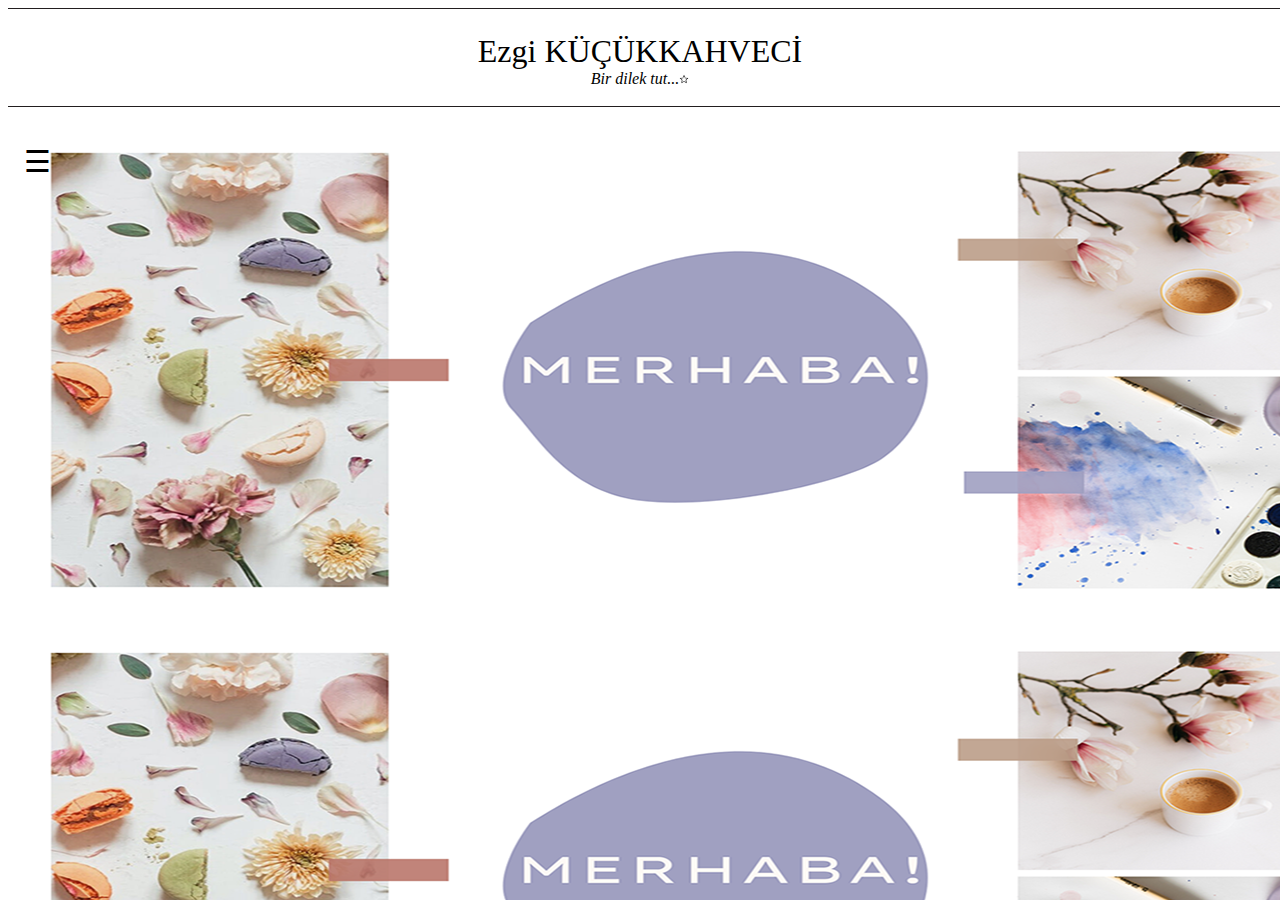
<file: index.html>
﻿<html>

<head>
<meta content="text/html; charset=utf-8" http-equiv="Content-Type">
<title>Ezgi KÜÇÜKKAHVECİ</title>
</head>

<frameset border="0" frameborder="0" framespacing="1" rows="120,*">
	<frame name="header" noresize="noresize" scrolling="no" src="ust.html" target="_self">
	<frame name="main" scrolling="auto" src="alt.html">
	<noframes>
	<body>

	<p>This page uses frames, but your browser doesn't support them.</p>

	</body>
	</noframes>
</frameset>

</html>
</file>
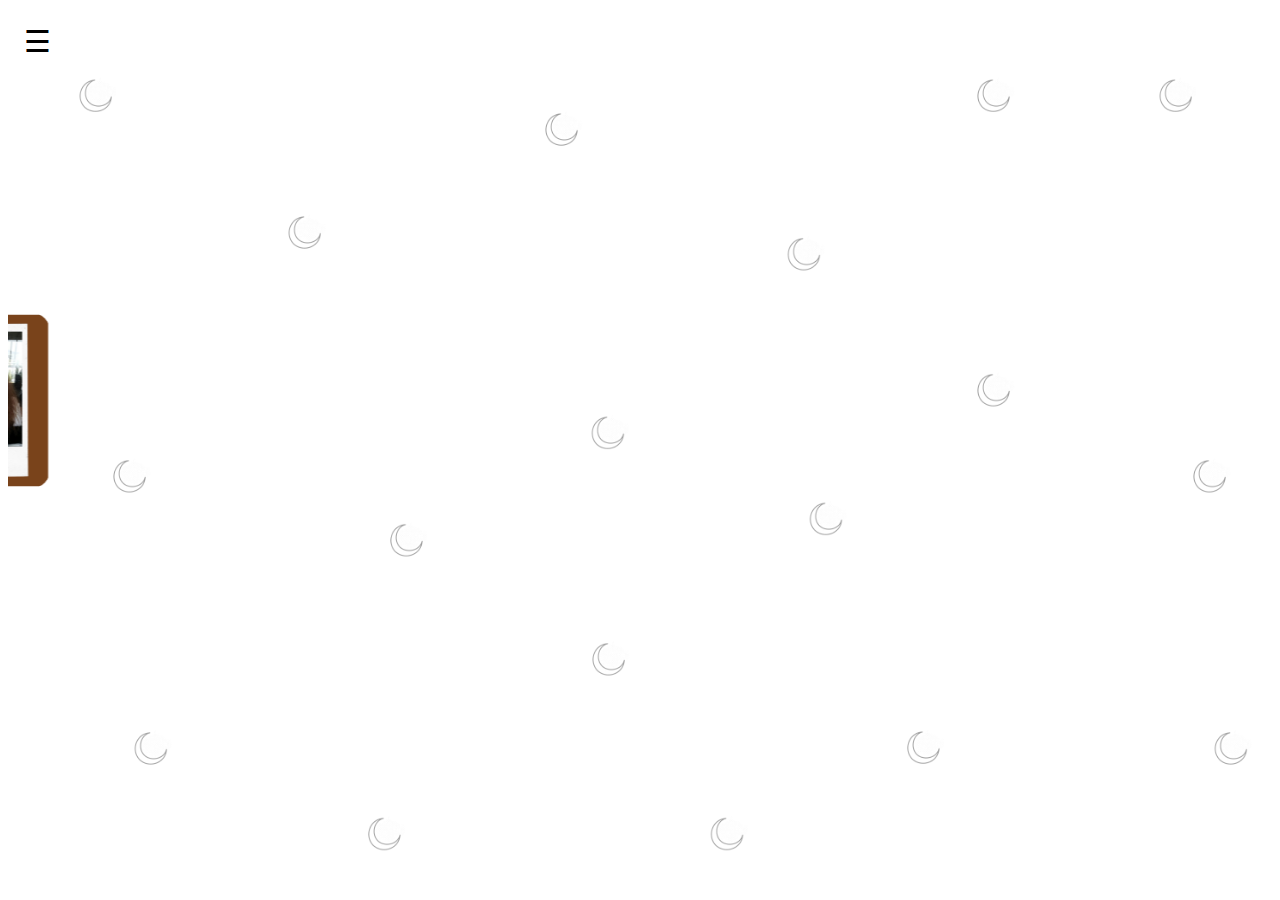
<file: album.html>
﻿<!DOCTYPE html PUBLIC "-//W3C//DTD XHTML 1.0 Transitional//EN" "http://www.w3.org/TR/xhtml1/DTD/xhtml1-transitional.dtd">
<html xmlns="http://www.w3.org/1999/xhtml">

<head>
<meta content="tr" http-equiv="Content-Language" />
<meta content="text/html; charset=utf-8" http-equiv="Content-Type" />
<title>album</title>

<link rel="stylesheet" type="text/css" href="style.css">
</head>

 <head>
<meta name="viewport" content="width=device-width, initial-scale=1">
<style>
.sidenav {
  height: 100%;
  width: 0;
  position: fixed;
  z-index: 1;
  top: 0;
  left: 0;
  background-color: #FFFFFF;
  overflow-x: hidden;
  transition: 0.5s;
  padding-top: 60px;
}

.sidenav a {
  padding: 8px 8px 8px 32px;
  text-decoration: none;
  font-size: 25px;
  color: #818181;
  display: block;
  transition: 0.3s;
}

.sidenav a:hover {
  color: #f1f1f1;
}

.sidenav .closebtn {
  position: absolute;
  top: 0;
  right: 25px;
  font-size: 36px;
  margin-left: 50px;
}

#main {
  transition: margin-left .5s;
  padding: 16px;
}

@media screen and (max-height: 450px) {
  .sidenav {padding-top: 15px;}
  .sidenav a {font-size: 18px;}
}
.auto-style1 {
	height: 100%;
	width: 0;
	position: fixed;
	z-index: 1;
	top: 0;
	left: 0;
	overflow-x: hidden;
	transition-duration: 0.5s;
	text-align: center;
	padding-top: 15px;
	background-color: #FFFFFF;
}
.auto-style2 {
	border-width: 0px;
}
</style>
</head>

<div id="YanMenu" class="sidenav">
<a href="javascript:void(0)" class="closebtn" onclick="closeNav()">
 &times;</a>


    <a href="alt.html" target="main">
    <img alt="" height="60" src="1.png" width="90" class="auto-style2"></a><br>
    <a href="Hakkımda.html" target="main">
    <img alt="" height="60" src="2.png" width="90" class="auto-style2"></a><br>
    <a href="ozgecmis.html" target="main">
    <img alt="" height="60" src="3.png" width="90" class="auto-style2"></a><br>
    <a href="album.html" target="main">
    <img alt="" height="60" src="4.png" width="90" class="auto-style2"></a><br>
    <a href="iletisim.html" target="main">
    <img alt="" height="60" src="5.png" width="90" class="auto-style2"></a><br>

     </div>

<div id="main">

  <span style="font-size:30px;cursor:pointer" onclick="openNav()">

  &#9776; </span>

</div>

<script>
function openNav() {
  document.getElementById("YanMenu").style.width = "160px";
  document.getElementById("main").style.marginLeft = "160px";
  document.body.style.backgroundColor = "rgba(0,0,0,0.4)";
}

function closeNav() {
  document.getElementById("YanMenu").style.width = "0";
  document.getElementById("main").style.marginLeft= "0";
  document.body.style.backgroundColor = "white";
}
</script>
   
<body>

<marquee><img class="buyuyenresim" src="8.png" width="185" height="185" >&nbsp;&nbsp;&nbsp;&nbsp;&nbsp;&nbsp;&nbsp;&nbsp;&nbsp;&nbsp;&nbsp;&nbsp;&nbsp;&nbsp;&nbsp;&nbsp;&nbsp;&nbsp;&nbsp;&nbsp;&nbsp;&nbsp;&nbsp;&nbsp;&nbsp;&nbsp;&nbsp;&nbsp; &nbsp;&nbsp;&nbsp;&nbsp;&nbsp;&nbsp;&nbsp;&nbsp;&nbsp;&nbsp;&nbsp;&nbsp;&nbsp;&nbsp;&nbsp;&nbsp;&nbsp;&nbsp;&nbsp;&nbsp;&nbsp;&nbsp;&nbsp;&nbsp;&nbsp;&nbsp;&nbsp;&nbsp;&nbsp;&nbsp; &nbsp;&nbsp;&nbsp; &nbsp;<img class="buyuyenresim" src="9.png" width="185" height="185" >&nbsp;&nbsp;&nbsp;&nbsp;&nbsp;&nbsp;&nbsp;&nbsp;&nbsp;&nbsp;&nbsp;&nbsp;&nbsp;&nbsp;&nbsp;&nbsp;&nbsp;&nbsp;&nbsp;&nbsp;&nbsp;&nbsp;&nbsp;&nbsp;&nbsp;&nbsp;&nbsp;&nbsp; &nbsp;&nbsp;&nbsp;&nbsp;&nbsp;&nbsp;&nbsp;&nbsp;&nbsp;&nbsp;&nbsp;&nbsp;&nbsp;&nbsp;&nbsp;&nbsp;&nbsp;&nbsp;&nbsp;&nbsp;&nbsp;&nbsp;&nbsp;&nbsp;&nbsp;&nbsp;&nbsp;&nbsp;&nbsp;&nbsp; &nbsp;&nbsp;&nbsp; &nbsp;<img class="buyuyenresim" src="10.png" width="185" height="185" ></marquee>
<marquee direction="right"><img class="buyuyenresim" src="11.png" width="185" height="185" >&nbsp;&nbsp;&nbsp;&nbsp;&nbsp;&nbsp;&nbsp;&nbsp;&nbsp;&nbsp;&nbsp;&nbsp;&nbsp;&nbsp;&nbsp;&nbsp;&nbsp;&nbsp;&nbsp;&nbsp;&nbsp;&nbsp;&nbsp;&nbsp;&nbsp;&nbsp;&nbsp;&nbsp; &nbsp;&nbsp;&nbsp;&nbsp;&nbsp;&nbsp;&nbsp;&nbsp;&nbsp;&nbsp;&nbsp;&nbsp;&nbsp;&nbsp;&nbsp;&nbsp;&nbsp;&nbsp;&nbsp;&nbsp;&nbsp;&nbsp;&nbsp;&nbsp;&nbsp;&nbsp;&nbsp;&nbsp;&nbsp;&nbsp; &nbsp;&nbsp;&nbsp; &nbsp;<img class="buyuyenresim" src="12.png" width="185" height="185" >&nbsp;&nbsp;&nbsp;&nbsp;&nbsp;&nbsp;&nbsp;&nbsp;&nbsp;&nbsp;&nbsp;&nbsp;&nbsp;&nbsp;&nbsp;&nbsp;&nbsp;&nbsp;&nbsp;&nbsp;&nbsp;&nbsp;&nbsp;&nbsp;&nbsp;&nbsp;&nbsp;&nbsp; &nbsp;&nbsp;&nbsp;&nbsp;&nbsp;&nbsp;&nbsp;&nbsp;&nbsp;&nbsp;&nbsp;&nbsp;&nbsp;&nbsp;&nbsp;&nbsp;&nbsp;&nbsp;&nbsp;&nbsp;&nbsp;&nbsp;&nbsp;&nbsp;&nbsp;&nbsp;&nbsp;&nbsp;&nbsp;&nbsp; &nbsp;&nbsp;&nbsp; &nbsp;<img class="buyuyenresim" src="13.png" width="185" height="185" ></marquee>


</body> 
   
<body style="background-image: url('15.png')">

</html>
</file>
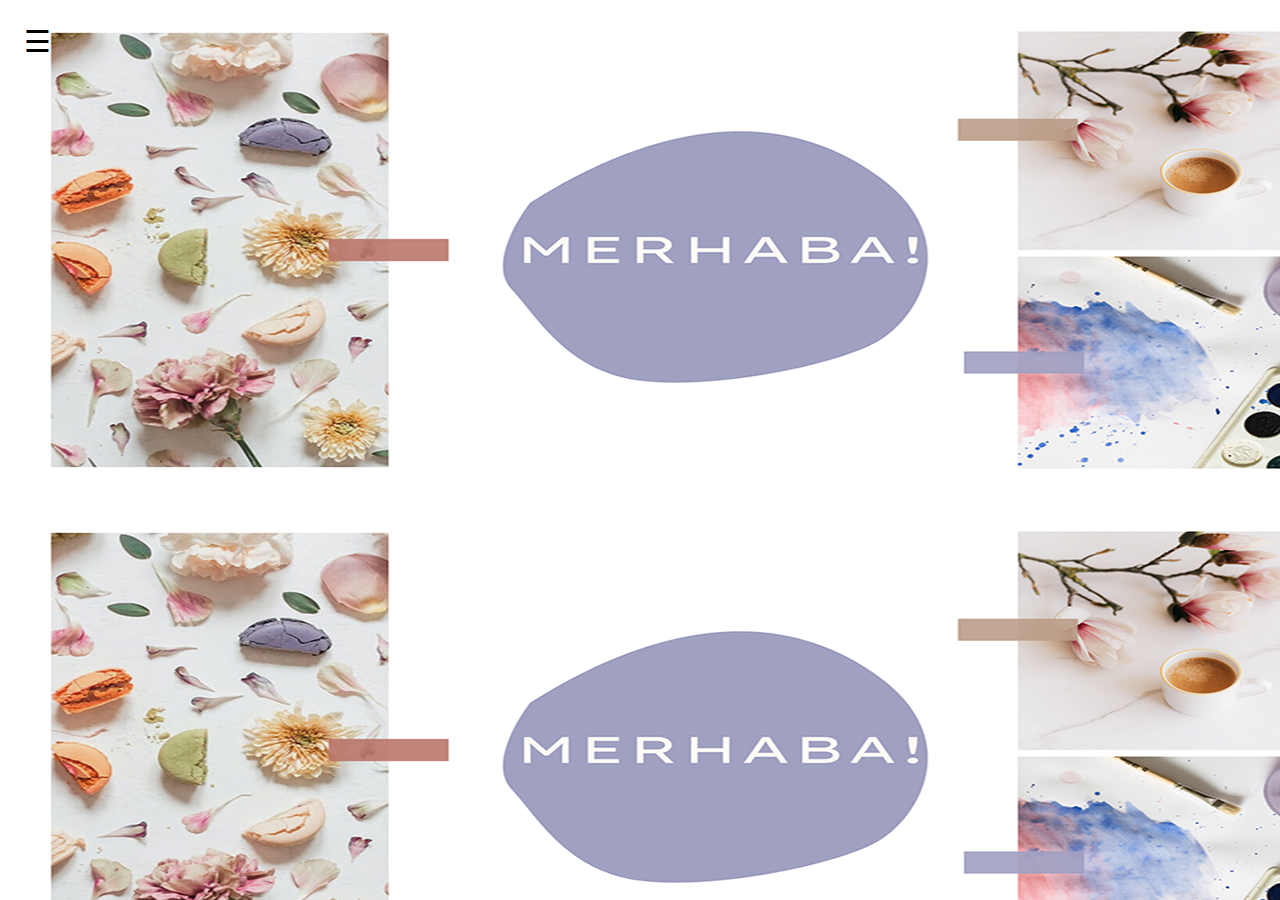
<file: alt.html>
﻿<html>
<head>
<meta name="viewport" content="width=device-width, initial-scale=1">
<style>
.sidenav {
  height: 100%;
  width: 0;
  position: fixed;
  z-index: 1;
  top: 0;
  left: 0;
  background-color: #FFFFFF;
  overflow-x: hidden;
  transition: 0.5s;
  padding-top: 60px;
}

.sidenav a {
  padding: 8px 8px 8px 32px;
  text-decoration: none;
  font-size: 25px;
  color: #818181;
  display: block;
  transition: 0.3s;
}

.sidenav a:hover {
  color: #f1f1f1;
}

.sidenav .closebtn {
  position: absolute;
  top: 0;
  right: 25px;
  font-size: 36px;
  margin-left: 50px;
}

#main {
  transition: margin-left .5s;
  padding: 16px;
}

@media screen and (max-height: 450px) {
  .sidenav {padding-top: 15px;}
  .sidenav a {font-size: 18px;}
}
.auto-style2 {
	border-width: 0px;
}
</style>
</head>
<body style="background-image: url('17.png')">

<div id="YanMenu" class="sidenav">
<a href="javascript:void(0)" class="closebtn" onclick="closeNav()">
 &times;</a>
    <a href="alt.html" target="main">
    <img alt="" height="60" src="1.png" width="90" class="auto-style2"></a><br>
    <a href="hakkimda.html" target="main">
    <img alt="" height="60" src="2.png" width="90" class="auto-style2"></a><br>
    <a href="ozgecmis.html" target="main">
    <img alt="" height="60" src="3.png" width="90" class="auto-style2"></a><br>
    <a href="album.html" target="main">
    <img alt="" height="60" src="4.png" width="90" class="auto-style2"></a><br>
    <a href="iletisim.html" target="main">
    <img alt="" height="60" src="5.png" width="90" class="auto-style2"></a><br>

    </div>

<div id="main">

  <span style="font-size:30px;cursor:pointer" onclick="openNav()">

  &#9776; </span>

</div>

<script>
function openNav() {
  document.getElementById("YanMenu").style.width = "160px";
  document.getElementById("main").style.marginLeft = "160px";
  document.body.style.backgroundColor = "rgba(0,0,0,0.4)";
}

function closeNav() {
  document.getElementById("YanMenu").style.width = "0";
  document.getElementById("main").style.marginLeft= "0";
  document.body.style.backgroundColor = "white";
}
</script>
   
</body>

</html>
</file>
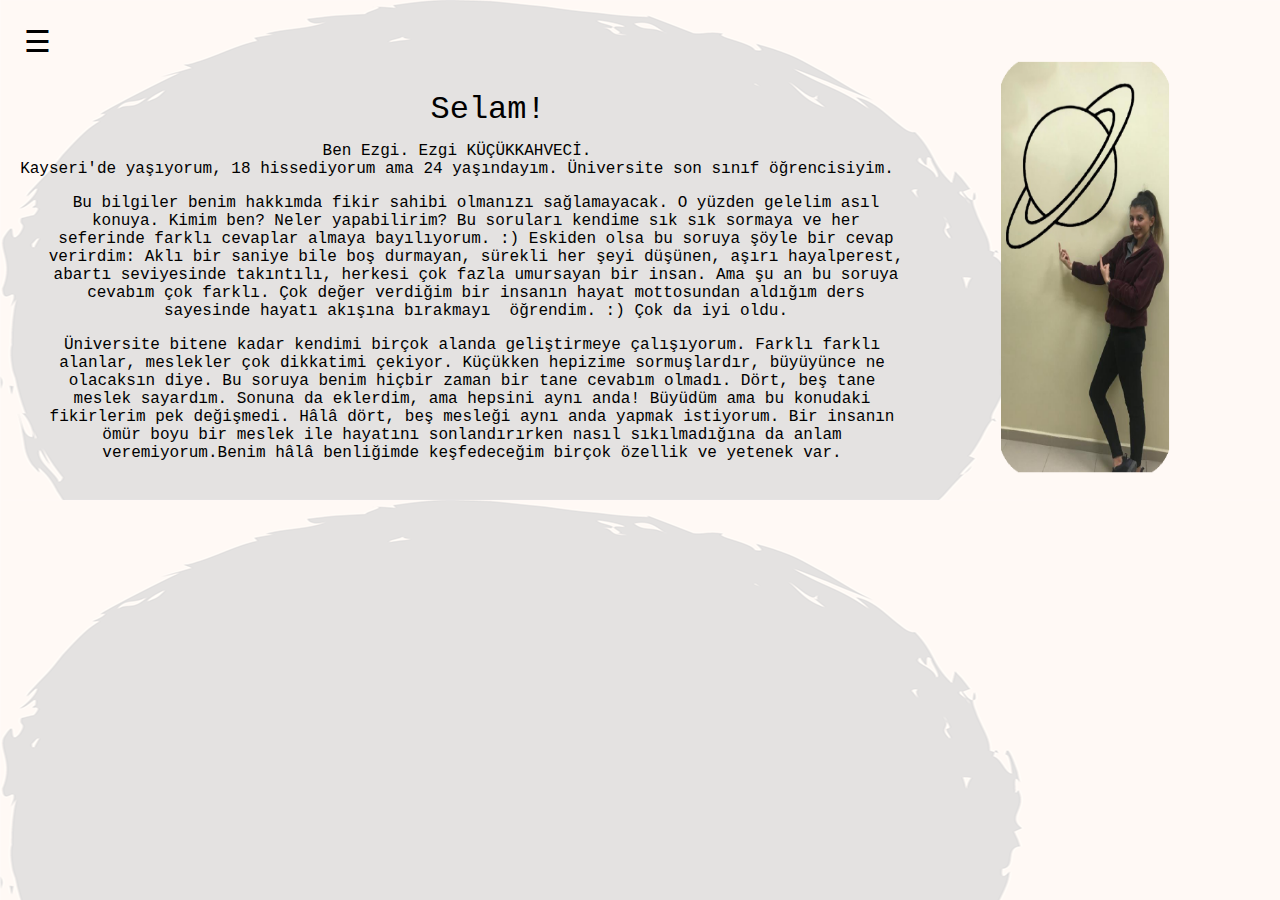
<file: hakkimda.html>
﻿<!DOCTYPE html PUBLIC "-//W3C//DTD XHTML 1.0 Transitional//EN" "http://www.w3.org/TR/xhtml1/DTD/xhtml1-transitional.dtd">
<html xmlns="http://www.w3.org/1999/xhtml">

<head>
<meta content="text/html; charset=utf-8" http-equiv="Content-Type" />
<title>hakkimda</title>
<style type="text/css">
.auto-style3 {
	margin-top: 0px;
}
.auto-style4 {
	text-align: center;
}
.auto-style5 {
	text-align: center;
	margin-left: 38px;
	font-family: "Courier New", Courier, monospace;
}
.auto-style7 {
	text-align: center;
	margin-left: 30px;
	font-family: "Courier New", Courier, monospace;
}
.auto-style8 {
	font-family: "Courier New", Courier, monospace;
	font-size: xx-large;
	color: rgb(0, 0, 0);
}
.auto-style9 {
	font-family: "Courier New", Courier, monospace;
	}
</style>
</head>

<head>
<meta name="viewport" content="width=device-width, initial-scale=1">
<style>
.sidenav {
  height: 100%;
  width: 0;
  position: fixed;
  z-index: 1;
  top: 0;
  left: 0;
  background-color: #FFFFFF;
  overflow-x: hidden;
  transition: 0.5s;
  padding-top: 60px;
}

.sidenav a {
  padding: 8px 8px 8px 32px;
  text-decoration: none;
  font-size: 25px;
  color: #818181;
  display: block;
  transition: 0.3s;
}

.sidenav a:hover {
  color: #f1f1f1;
}

.sidenav .closebtn {
  position: absolute;
  top: 0;
  right: 25px;
  font-size: 36px;
  margin-left: 50px;
}

#main {
  transition: margin-left .5s;
  padding: 16px;
}

@media screen and (max-height: 450px) {
  .sidenav {padding-top: 15px;}
  .sidenav a {font-size: 18px;}
}
.auto-style2 {
	border-width: 0px;
}
.auto-style10 {
	text-align: left;
}
</style>
</head>

<div id="YanMenu" class="sidenav">
<a href="javascript:void(0)" class="closebtn" onclick="closeNav()">
 &times;</a>

    <a href="alt.html" target="main">
    <img alt="" height="60" src="1.png" width="90" class="auto-style2"></a><br>
    <a href="Hakkımda.html" target="main">
    <img alt="" height="60" src="2.png" width="90" class="auto-style2"></a><br>
    <a href="ozgecmis.html" target="main">
    <img alt="" height="60" src="3.png" width="90" class="auto-style2"></a><br>
    <a href="album.html" target="main">
    <img alt="" height="60" src="4.png" width="90" class="auto-style2"></a><br>
    <a href="iletisim.html" target="main">
    <img alt="" height="60" src="5.png" width="90" class="auto-style2"></a><br>

    
    </div>

<div id="main">

  <span style="font-size:30px;cursor:pointer" onclick="openNav()">

  &#9776; </span>

<img alt="" height="450" src="14.png" width="350" style="float: right" class="auto-style3" /></div>

<script>
function openNav() {
  document.getElementById("YanMenu").style.width = "160px";
  document.getElementById("main").style.marginLeft = "160px";
  document.body.style.backgroundColor = "rgba(0,0,0,0.4)";
}

function closeNav() {
  document.getElementById("YanMenu").style.width = "0";
  document.getElementById("main").style.marginLeft= "0";
  document.body.style.backgroundColor = "white";
}
</script>
   
</body>


<body style="background-color: #FFFFFF; height: 498px; background-image: url('20.png');">



<p class="auto-style10" style="height: 35px; width: 945px;">
<span class="auto-style8">&nbsp;&nbsp;&nbsp;&nbsp;&nbsp;&nbsp;&nbsp;&nbsp;&nbsp;&nbsp;&nbsp;&nbsp;&nbsp;&nbsp;&nbsp;&nbsp;&nbsp;&nbsp;&nbsp;&nbsp;&nbsp; Selam</span><span style="font-size: 24pt; " class="auto-style9">!<o:p></o:p></span></p>
<p class="auto-style4" style="width: 955px">
<o:p><span class="auto-style9">Ben Ezgi. Ezgi KÜÇÜKKAHVECİ.</span><br class="auto-style9" />
<span class="auto-style9">Kayseri'de yaşıyorum, 18 hissediyorum ama 24 yaşındayım. Üniversite son sınıf 
öğrencisiyim.</span><o:p></o:p></o:p></p>
<p class="auto-style5" style="width: 922px">
<o:p>
<o:p>Bu bilgiler benim hakkımda fikir sahibi olmanızı sağlamayacak. O yüzden 
gelelim asıl konuya. Kimim ben? Neler yapabilirim? Bu soruları kendime sık sık 
sormaya ve her seferinde farklı cevaplar almaya bayılıyorum. :) Eskiden olsa bu 
soruya şöyle bir cevap verirdim: Aklı bir saniye bile boş durmayan, sürekli her 
şeyi düşünen, aşırı hayalperest, abartı seviyesinde takıntılı, herkesi çok fazla 
umursayan bir insan. Ama şu an bu soruya cevabım çok farklı. Çok değer verdiğim 
bir insanın hayat mottosundan aldığım ders sayesinde hayatı akışına bırakmayı&nbsp; 
öğrendim. :) Çok da iyi oldu.<o:p></o:p></o:p></o:p></p>
<p class="auto-style7" style="width: 947px">
<o:p>
<o:p>
<o:p>
<o:p>Üniversite bitene kadar kendimi birçok alanda geliştirmeye çalışıyorum. 
Farklı farklı alanlar, meslekler çok dikkatimi çekiyor. Küçükken hepizime 
sormuşlardır, büyüyünce ne olacaksın diye. Bu soruya benim hiçbir zaman bir tane 
cevabım olmadı. Dört, beş tane meslek sayardım. Sonuna da eklerdim, ama hepsini 
aynı anda! Büyüdüm ama bu konudaki fikirlerim pek değişmedi. Hâlâ dört, beş 
mesleği aynı anda yapmak istiyorum. Bir insanın ömür boyu bir meslek ile 
hayatını sonlandırırken nasıl 
sıkılmadığına da anlam veremiyorum.Benim hâlâ benliğimde keşfedeceğim birçok 
özellik ve yetenek var.</o:p></o:p></o:p></o:p></p>

</body>

</html>
</file>
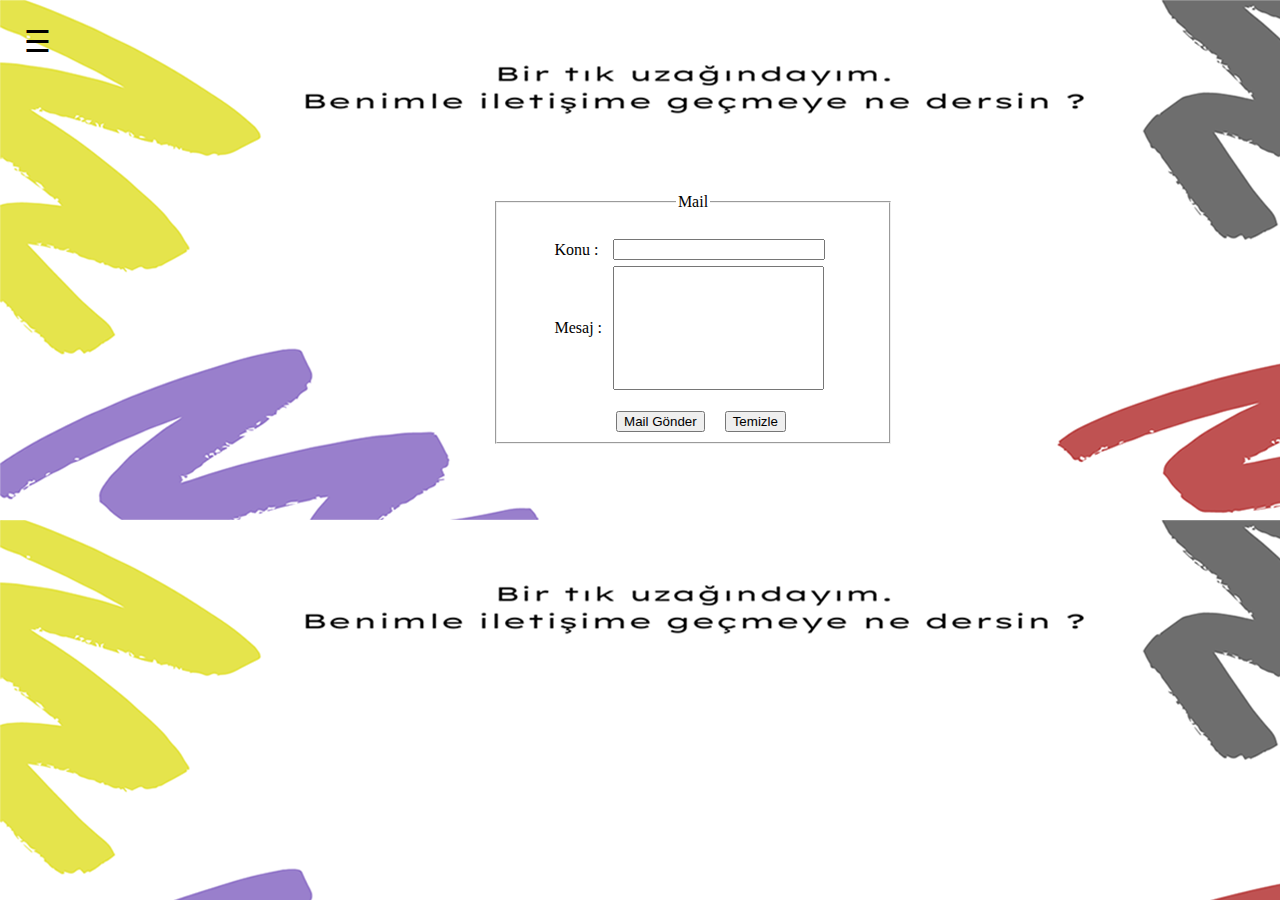
<file: iletisim.html>
﻿<head>
<meta name="viewport" content="width=device-width, initial-scale=1">
<style>
.sidenav {
  height: 100%;
  width: 0;
  position: fixed;
  z-index: 1;
  top: 0;
  left: 0;
  background-color: #FFFFFF;
  overflow-x: hidden;
  transition: 0.5s;
  padding-top: 60px;
}

.sidenav a {
  padding: 8px 8px 8px 32px;
  text-decoration: none;
  font-size: 25px;
  color: #818181;
  display: block;
  transition: 0.3s;
}

.sidenav a:hover {
  color: #f1f1f1;
}

.sidenav .closebtn {
  position: absolute;
  top: 0;
  right: 25px;
  font-size: 36px;
  margin-left: 50px;
}

#main {
  transition: margin-left .5s;
  padding: 16px;
}

@media screen and (max-height: 450px) {
  .sidenav {padding-top: 15px;}
  .sidenav a {font-size: 18px;}
}
.auto-style2 {
	border-width: 0px;
}
.auto-style3 {
	text-align: left;
}
.auto-style4 {
	text-align: center;
}
.auto-style5 {
	text-align: center;
	margin-left: 485px;
}
</style>
</head>

<div id="YanMenu" class="sidenav">
<a href="javascript:void(0)" class="closebtn" onclick="closeNav()">
 &times;</a>



    <a href="alt.html" target="main">
    <img alt="" height="60" src="1.png" width="90" class="auto-style2"></a><br>
    <a href="Hakkımda.html" target="main">
    <img alt="" height="60" src="2.png" width="90" class="auto-style2"></a><br>
    <a href="ozgecmis.html" target="main">
    <img alt="" height="60" src="3.png" width="90" class="auto-style2"></a><br>
    <a href="album.html" target="main">
    <img alt="" height="60" src="4.png" width="90" class="auto-style2"></a><br>
    <a href="iletisim.html" target="main">
    <img alt="" height="60" src="5.png" width="90" class="auto-style2"></a><br>

    
    </div>

<div id="main" class="auto-style3">

  <span style="font-size:30px;cursor:pointer" onclick="openNav()">

  &#9776; </span>

</div>

<script>
function openNav() {
  document.getElementById("YanMenu").style.width = "160px";
  document.getElementById("main").style.marginLeft = "160px";
  document.body.style.backgroundColor = "rgba(0,0,0,0.4)";
}

function closeNav() {
  document.getElementById("YanMenu").style.width = "0";
  document.getElementById("main").style.marginLeft= "0";
  document.body.style.backgroundColor = "white";
}
</script>
   
<p><br></p>
<p>&nbsp;</p>
<p>&nbsp;</p>
<form method="get" action="mailto:ezgikkhvci@gmail.com">
    <div class="auto-style5" style="width: 400px; height: 181px;">
    <fieldset>
        <legend class="auto-style4">Mail</legend><br>
        <table align="center">
            <tr>
            <td style="height: 26px; width: 54px;">Konu  :</td>
            <td style="height: 26px; width: 219px;">
			<input type="text" name="subject" style="width: 212px" /></td>
			 </tr>
                   <tr>
            <td style="width: 54px">Mesaj  :</td>
            <td style="width: 219px">
			<input type="text" name="body" style="width: 211px; height: 124px" /></td>
        </tr>
        </table>
        &nbsp;&nbsp;&nbsp;&nbsp; <br>&nbsp;&nbsp;&nbsp;
        <input type="submit" value="Mail Gönder" />&nbsp;&nbsp;&nbsp;&nbsp;            
        <input type="reset" name="Submit2" value="Temizle" /></td>
        
      
    </fieldset>










</div>
</form>



<body style="background-image: url('18.png')">
</file>
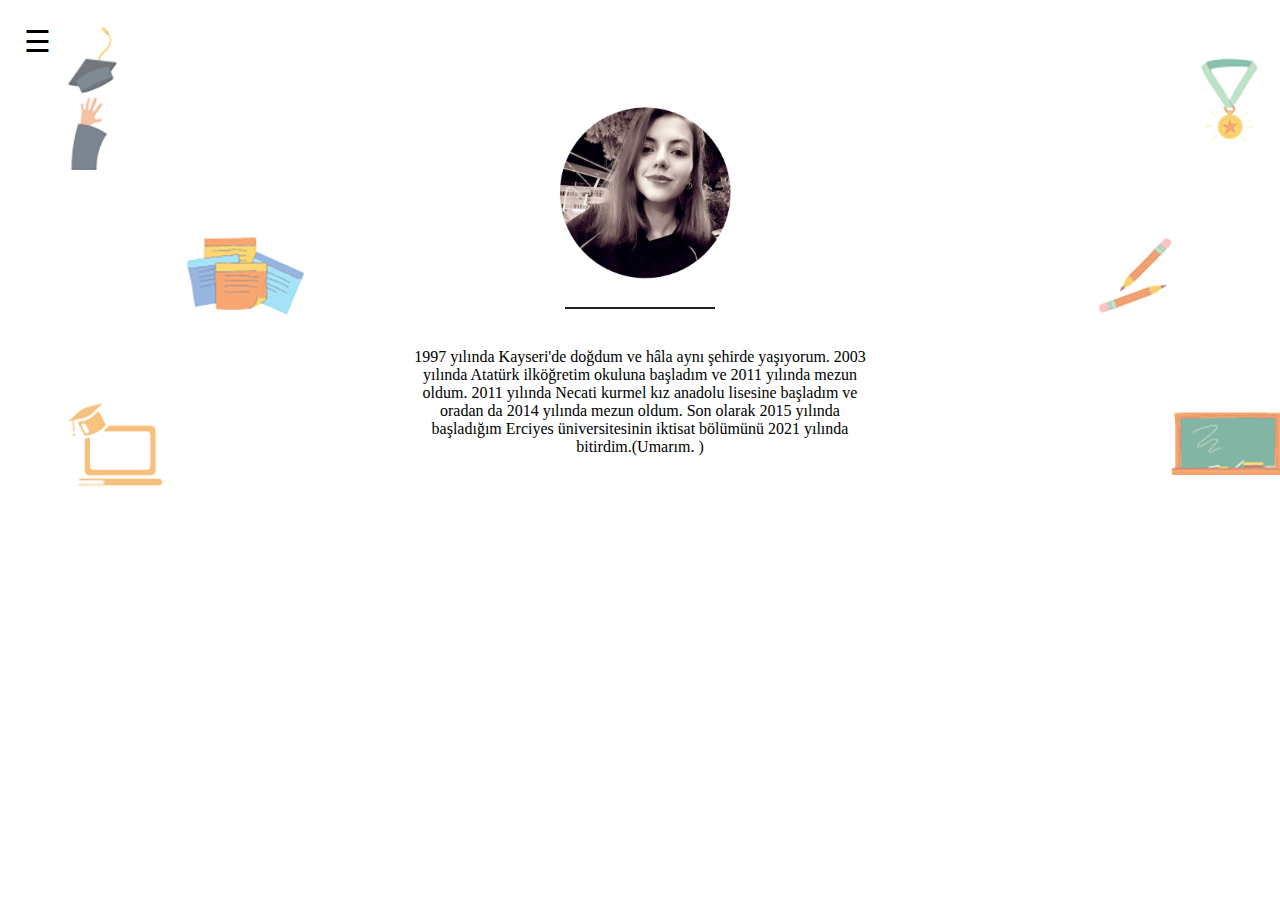
<file: ozgecmis.html>
﻿<!DOCTYPE html PUBLIC "-//W3C//DTD XHTML 1.0 Transitional//EN" "http://www.w3.org/TR/xhtml1/DTD/xhtml1-transitional.dtd">
<html xmlns="http://www.w3.org/1999/xhtml">

<head>
<meta content="text/html; charset=utf-8" http-equiv="Content-Type" />
<title>ozgecmis</title>
<style type="text/css">
.auto-style3 {
	background-color: #FFFFFF;
}
.auto-style5 {
	text-align: center;
}
</style>
</head>

<head>
<meta name="viewport" content="width=device-width, initial-scale=1">
<style>
.sidenav {
  height: 100%;
  width: 0;
  position: fixed;
  z-index: 1;
  top: 0;
  left: 0;
  background-color: #FFFFFF;
  overflow-x: hidden;
  transition: 0.5s;
  padding-top: 60px;
}

.sidenav a {
  padding: 8px 8px 8px 32px;
  text-decoration: none;
  font-size: 25px;
  color: #818181;
  display: block;
  transition: 0.3s;
}

.sidenav a:hover {
  color: #f1f1f1;
}

.sidenav .closebtn {
  position: absolute;
  top: 0;
  right: 25px;
  font-size: 36px;
  margin-left: 50px;
}

#main {
  transition: margin-left .5s;
  padding: 16px;
}

@media screen and (max-height: 450px) {
  .sidenav {padding-top: 15px;}
  .sidenav a {font-size: 18px;}
}
.auto-style2 {
	border-width: 0px;
}
</style>
</head>

<div id="YanMenu" class="sidenav">
<a href="javascript:void(0)" class="closebtn" onclick="closeNav()">
 &times;</a>
    <a href="alt.html" target="main">
    <img alt="" height="60" src="1.png" width="90" class="auto-style2"></a><br>
    <a href="Hakkımda.html" target="main">
    <img alt="" height="60" src="2.png" width="90" class="auto-style2"></a><br>
    <a href="ozgecmis.html" target="main">
    <img alt="" height="60" src="3.png" width="90" class="auto-style2"></a><br>
    <a href="album.html" target="main">
    <img alt="" height="60" src="4.png" width="90" class="auto-style2"></a><br>
    <a href="iletisim.html" target="main">
    <img alt="" height="60" src="5.png" width="90" class="auto-style2"></a><br>

    
    </div>

<div id="main" style="width: 70px">

  <span style="font-size:30px;cursor:pointer" onclick="openNav()">

  &#9776; </span>

</div>

<script>
function openNav() {
  document.getElementById("YanMenu").style.width = "160px";
  document.getElementById("main").style.marginLeft = "160px";
  document.body.style.backgroundColor = "rgba(0,0,0,0.4)";
}

function closeNav() {
  document.getElementById("YanMenu").style.width = "0";
  document.getElementById("main").style.marginLeft= "0";
  document.body.style.backgroundColor = "white";
}
</script>
   
</body>

<body style="background-image: url('19.png')">
<p class="auto-style5"> <img alt="" height="200" src="7.png" width="200" /></p>
<p class="auto-style5"> <img alt="" height="2" src="16.png" width="150" /></p>
<table align="center" class="auto-style3" style="width: 37%; height: 153px;">
	<tr>
		<td class="auto-style5" style="height: 138px">1997 yılında Kayseri'de 
		doğdum ve hâla aynı şehirde yaşıyorum. 2003 yılında Atatürk ilköğretim 
		okuluna başladım ve 2011 yılında mezun oldum. 2011 yılında Necati kurmel 
		kız anadolu lisesine başladım ve oradan da 2014 yılında mezun oldum. Son 
		olarak 2015 yılında başladığım Erciyes üniversitesinin iktisat bölümünü 
		2021 yılında bitirdim.(Umarım. )</td>
	</tr>
</table>

</body>

</html>
</file>
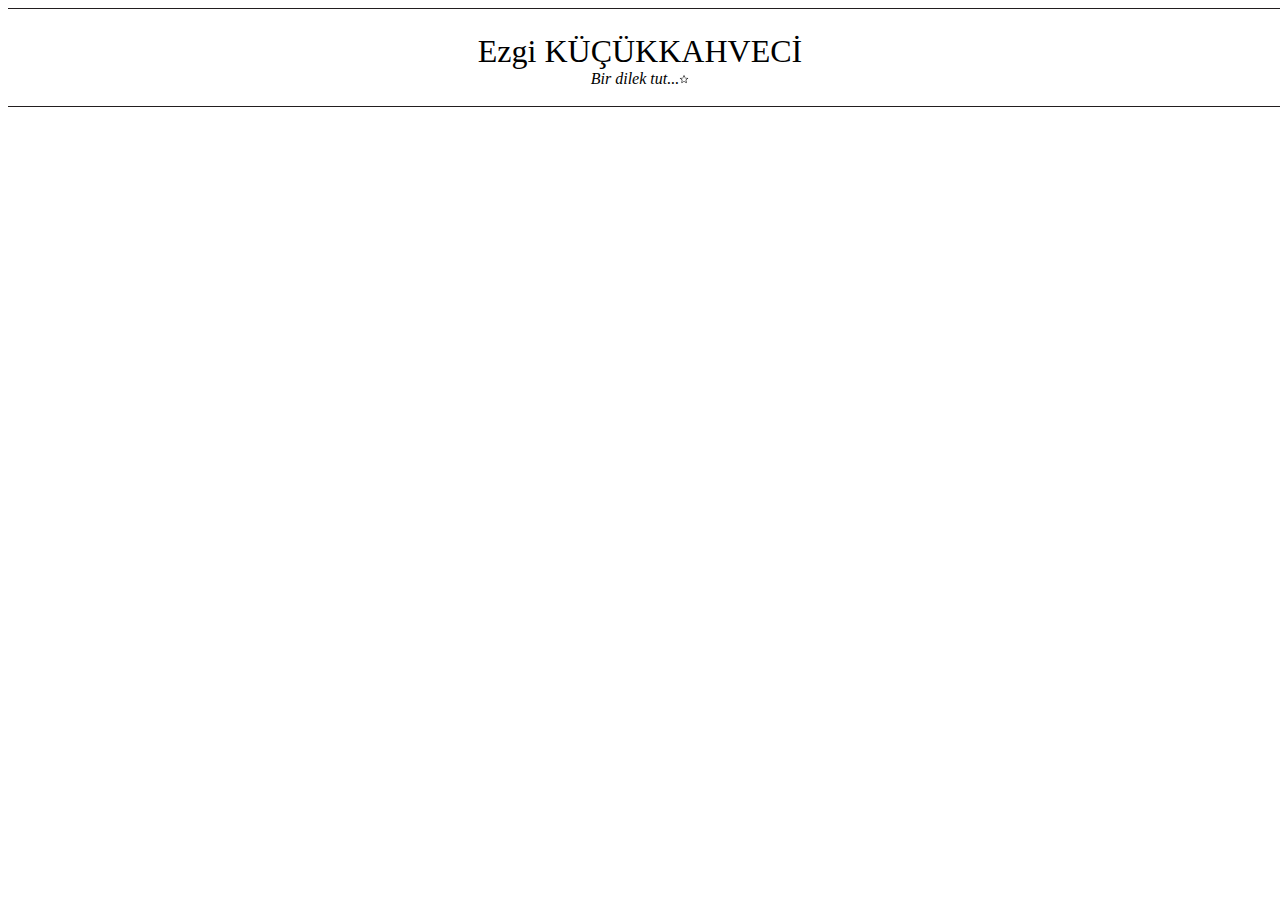
<file: ust.html>
﻿<!DOCTYPE html PUBLIC "-//W3C//DTD XHTML 1.0 Transitional//EN" "http://www.w3.org/TR/xhtml1/DTD/xhtml1-transitional.dtd">
<html xmlns="http://www.w3.org/1999/xhtml">

<head>
<meta content="tr" http-equiv="Content-Language" />
<meta content="text/html; charset=utf-8" http-equiv="Content-Type" />
<title>Ezgi KÜÇÜKKAHVECİ</title>
<base target="_self" />
<style type="text/css">
.auto-style1 {
	text-align: center;
	font-size: x-large;
}
.auto-style2 {
	font-size: medium;
	font-style: italic;
}
.auto-style3 {
	font-size: xx-large;
	font-family: "Brush Script MT";
}
</style>
</head>
<img alt="" height="1" src="16.png" width="1340" /></span></span><p class="auto-style1"><span class="auto-style3">Ezgi KÜÇÜKKAHVECİ</span><br />
<span class="auto-style2">Bir dilek tut...<img alt="" height="10" src="6.png" width="10" /><br />
<br />

<img alt="" height="1" src="16.png" width="1340" /></span></p>




</html>
</file>
<file: style.css>
﻿.buyuyenresim {
margin-top:22px;
margin-left:50px;
-webkit-transform: scale(1, 1);
-ms-transform: scale(1, 1);
transform: scale(1, 1);
transition-duration: 0.3s;
-webkit-transition-duration: 0.3s; 
}

.buyuyenresim:hover {
cursor: pointer;
-webkit-transform: scale(1.2, 1.2);
-ms-transform: scale(1.2, 1.2);
transform: scale(1.2, 1.2);
transition-duration: 0.3s;
-webkit-transition-duration: 0.3s; 
box-shadow: 10px 10px 5px #888888;
z-index: 2;
position:relative;
}
</file>
